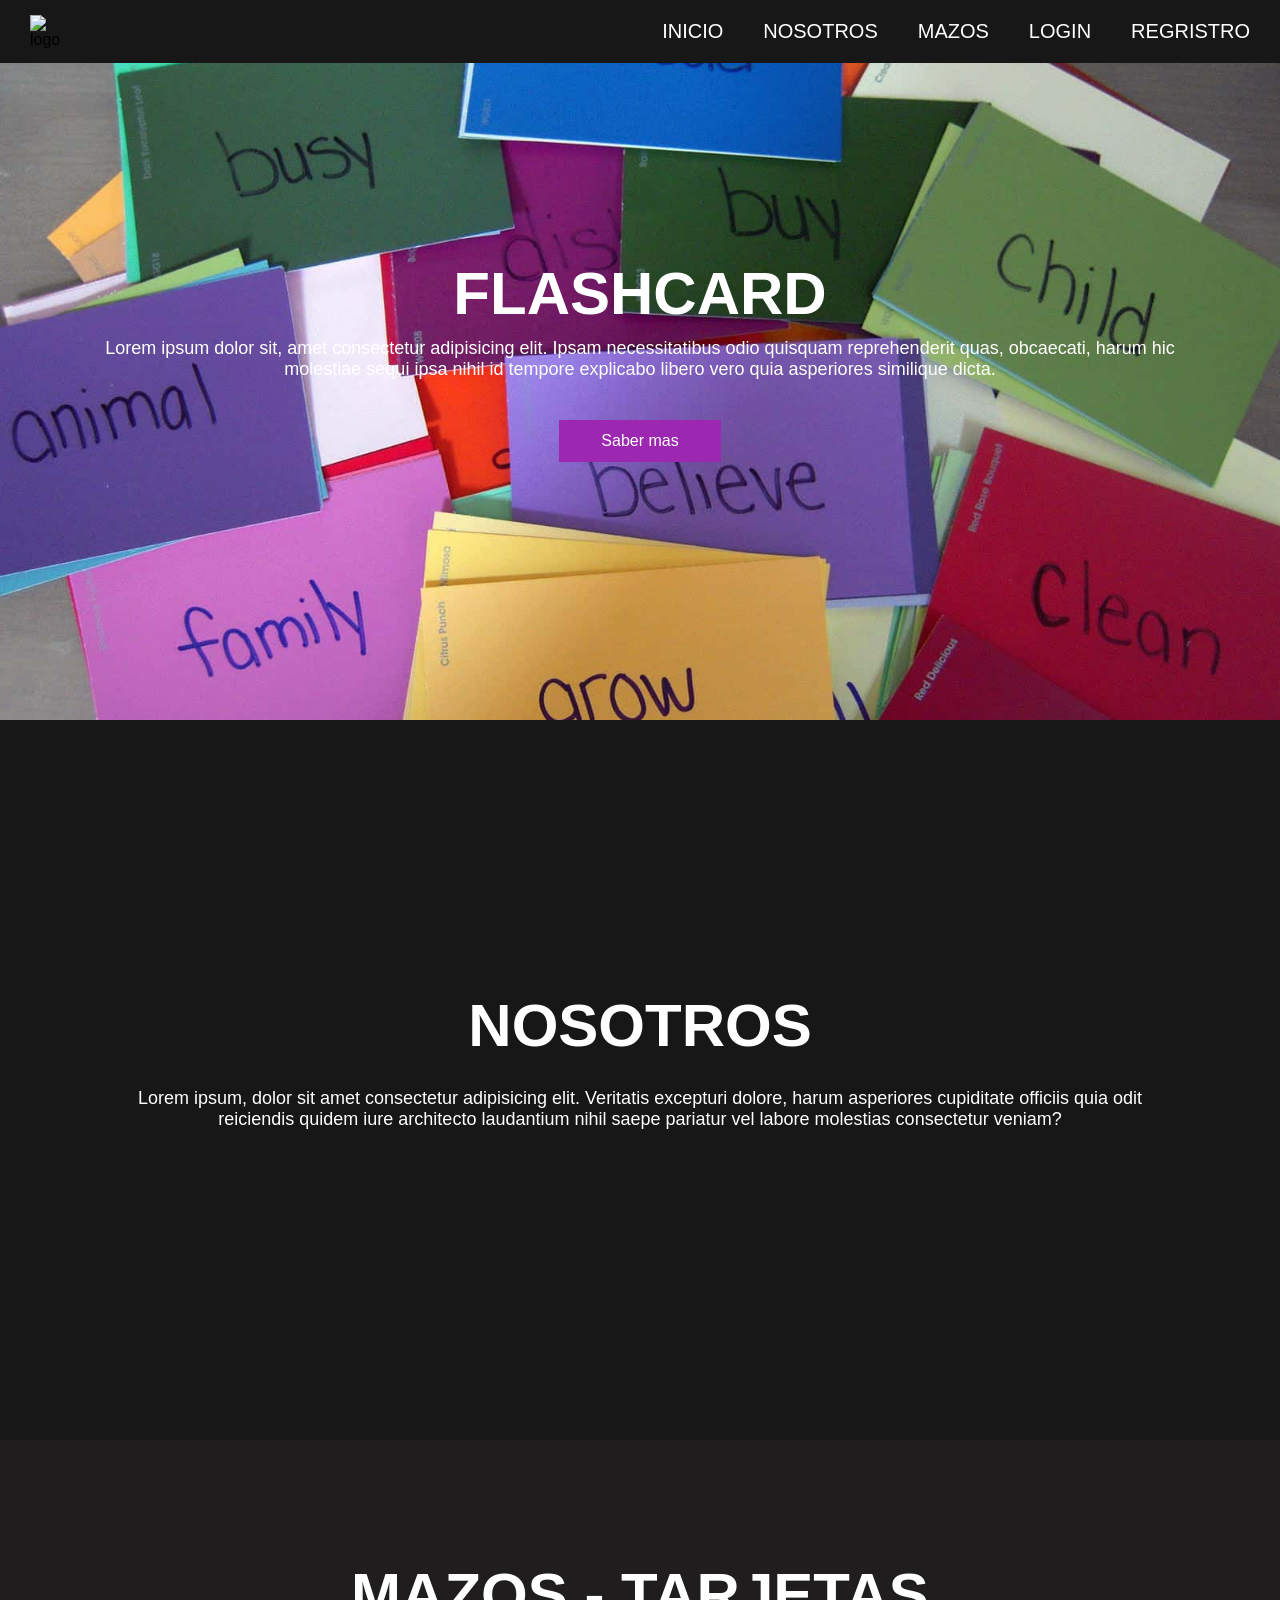
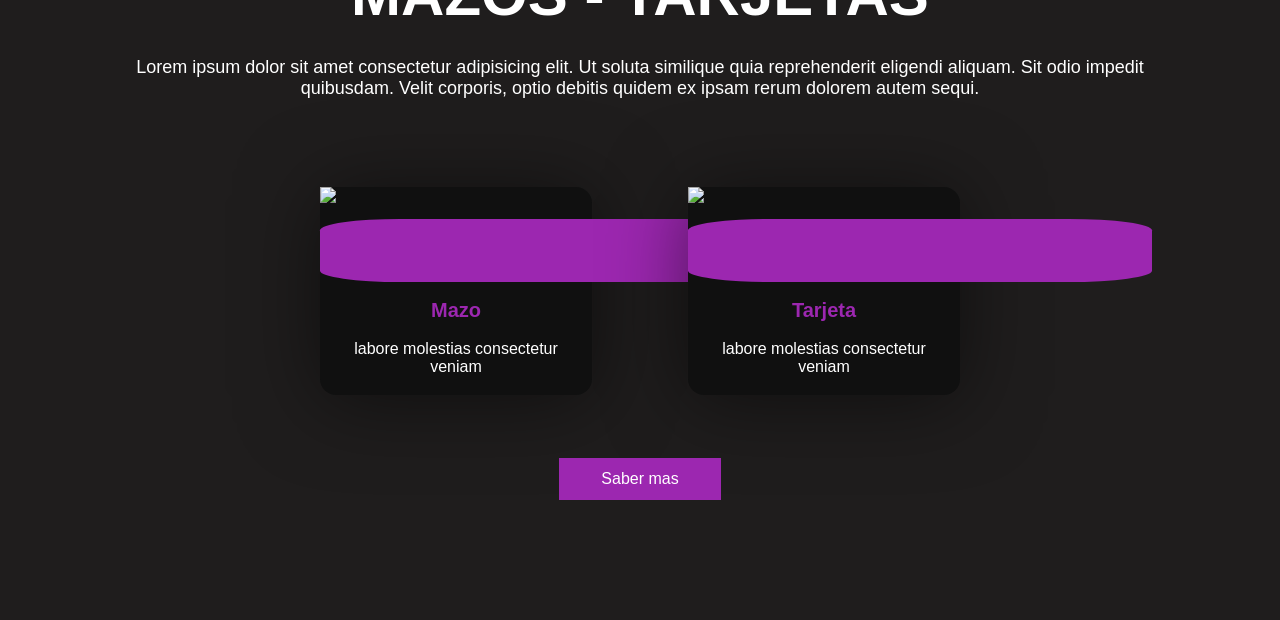
<file: src/main/resources/templates/index.html>
<!DOCTYPE html>
<html lang="en" xmlns="http://www.w3.org/1999/xhtml"
xmlns:th="https://www.thymeleaf.org"
xmlns:sec="https://www.thymeleaf.org/thymeleaf-extras-springsecurity3">
<head>
    <meta charset="UTF-8">
    <meta http-equiv="X-UA-Compatible" content="IE=edge">
    <meta name="viewport" content="width=device-width, initial-scale=1.0">
    <link rel="stylesheet" href="https://cdnjs.cloudflare.com/ajax/libs/font-awesome/5.15.1/css/all.min.css">
    <link rel="stylesheet" href="/src/main/resources/static/css/styleIndex.css" th:href="@{/css/styleIndex.css}">
    <title>Pagina de Inicio</title>
</head>
<body>
    

    <div class="encabezado">

        <div class="logo">
             <img th:src="@{/images/logo.png}" alt="logo">
        </div>

        <nav class="linksnav">
            <a href="#inicio">Inicio</a>
            <a href="#nosotros">Nosotros</a>
            <a href="#mazos">Mazos</a>
            <a th:href="@{/login}">Login</a> 
            <a th:href="@{/registro}">Regristro</a>

    </div>
<a name="inicio" id="inicio"></a>

<header class="content portada">
    
    <h2 class="title">Flashcard</h2>
     
    <p>
        Lorem ipsum dolor sit, amet consectetur adipisicing elit.
         Ipsam necessitatibus odio quisquam reprehenderit quas, 
         obcaecati, harum hic molestiae sequi ipsa nihil id tempore explicabo 
        libero vero quia asperiores similique dicta.
    </p>

    <div class="btn-home">
        <a th:href="@{/login}" class="btn">Saber mas</a>
        
    </div>
</header>
<a href="nosotros" id="nosotros"></a>
<section class="content nosotros">
   
    <h2 class="title">Nosotros</h2>
   <br>
    <p>Lorem ipsum, dolor sit amet consectetur adipisicing 
        elit. Veritatis excepturi dolore, harum asperiores 
        cupiditate officiis quia odit reiciendis quidem iure 
        architecto laudantium 
        nihil saepe pariatur vel labore molestias consectetur veniam?</p>
    </div>

</section>
<a href="mazos"id="mazos"></a>
<section class="content mazos">

    <h2 class="title">Mazos - Tarjetas</h2>
    <br>
    <p>Lorem ipsum dolor sit amet consectetur 
        adipisicing elit. Ut soluta similique 
        quia reprehenderit eligendi aliquam. Sit 
        odio impedit quibusdam. Velit corporis, 
        optio debitis quidem ex ipsam rerum dolorem autem sequi.
    </p>

    <div class="box-container">

        <div class="box">
            <i class="img mazo"><img th:src="@{/images/imgmazo.png}" alt="imagen_de_mazo"></i>
            <h3>Mazo</h3>
            <br>
            <p>labore molestias consectetur veniam</p>
        </div>
        
        <div class="box">  
            <i class="img tarjeta"><img th:src="@{/images/imgtarjeta.png}" alt="imagen_de_tarjeta"></i>
            <h3>Tarjeta</h3>
            <br>
            <p>labore molestias consectetur veniam</p>
        </div>
</div>

    <a th:href="@{/login}" class="btn">Saber mas</a>

</section>




</body>
</html>
</file>
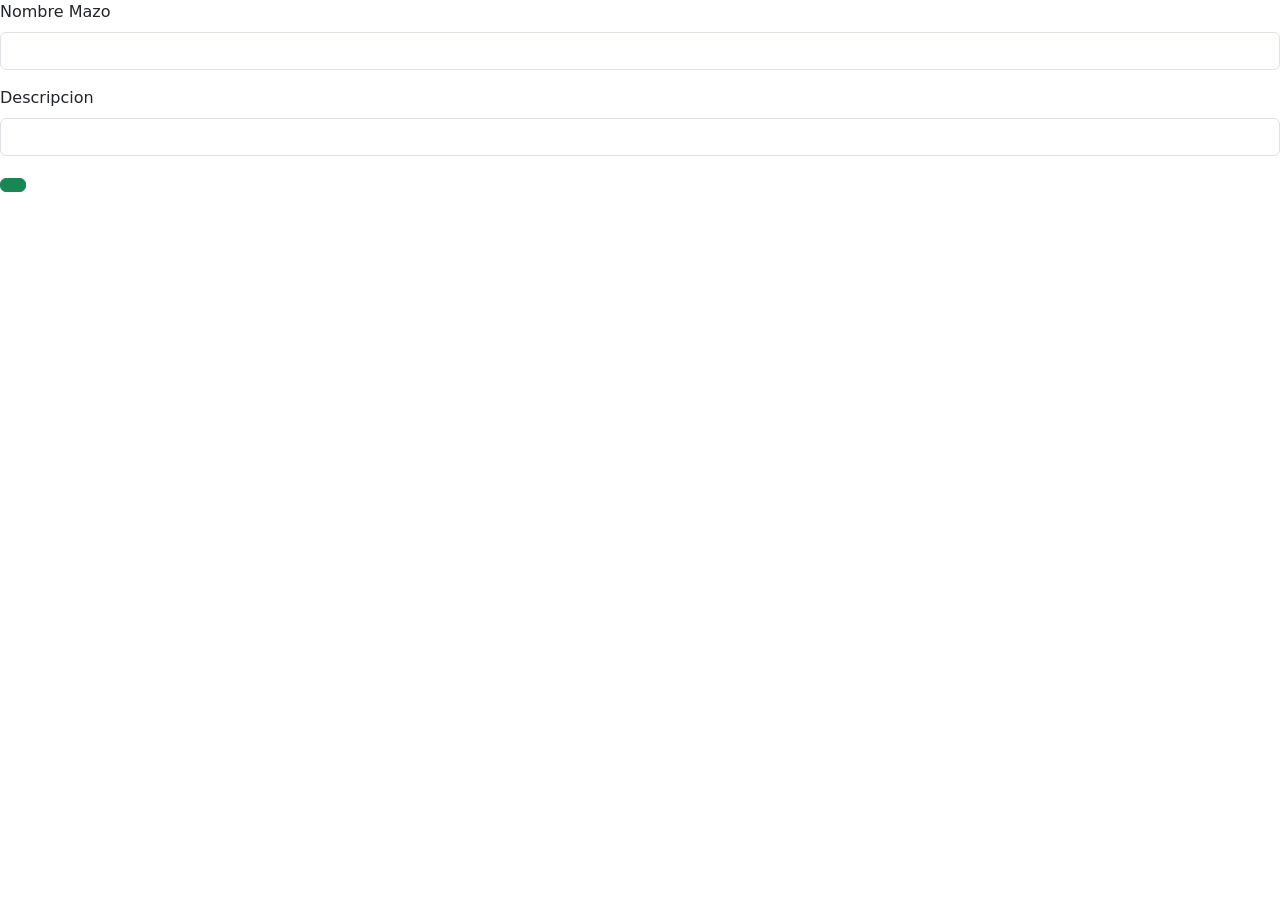
<file: src/main/resources/templates/crear.html>
<!DOCTYPE html>
<html xmlns:th = "http://www.thymeleaf.org">
<head>
    <link href="https://cdn.jsdelivr.net/npm/bootstrap@5.2.2/dist/css/bootstrap.min.css" rel="stylesheet" integrity="sha384-Zenh87qX5JnK2Jl0vWa8Ck2rdkQ2Bzep5IDxbcnCeuOxjzrPF/et3URy9Bv1WTRi" crossorigin="anonymous">
    <meta charset="UTF-8">
    <title>Crear mazo</title>
</head>
<body>
    <form th:action="@{/guardar}" th:object="${mazo}" method="post">
      <div class="mb-3">
        <label for="formGroupExampleInput" class="form-label">Nombre Mazo</label>
        <input type="text" class="form-control" id="formGroupExampleInput" th:field="*{nombre}">
      </div>
      <div class="mb-3">
        <label for="formGroupExampleInput2" class="form-label">Descripcion</label>
        <input type="text" class="form-control" id="formGroupExampleInput2" th:field="*{descripcion}">
      </div>
        <button type="submit" value="Guardar" class="btn btn-success"></button>
      </form>
</body>
<script src="https://cdn.jsdelivr.net/npm/bootstrap@5.2.2/dist/js/bootstrap.bundle.min.js" integrity="sha384-OERcA2EqjJCMA+/3y+gxIOqMEjwtxJY7qPCqsdltbNJuaOe923+mo//f6V8Qbsw3" crossorigin="anonymous"></script>
</html>
</file>
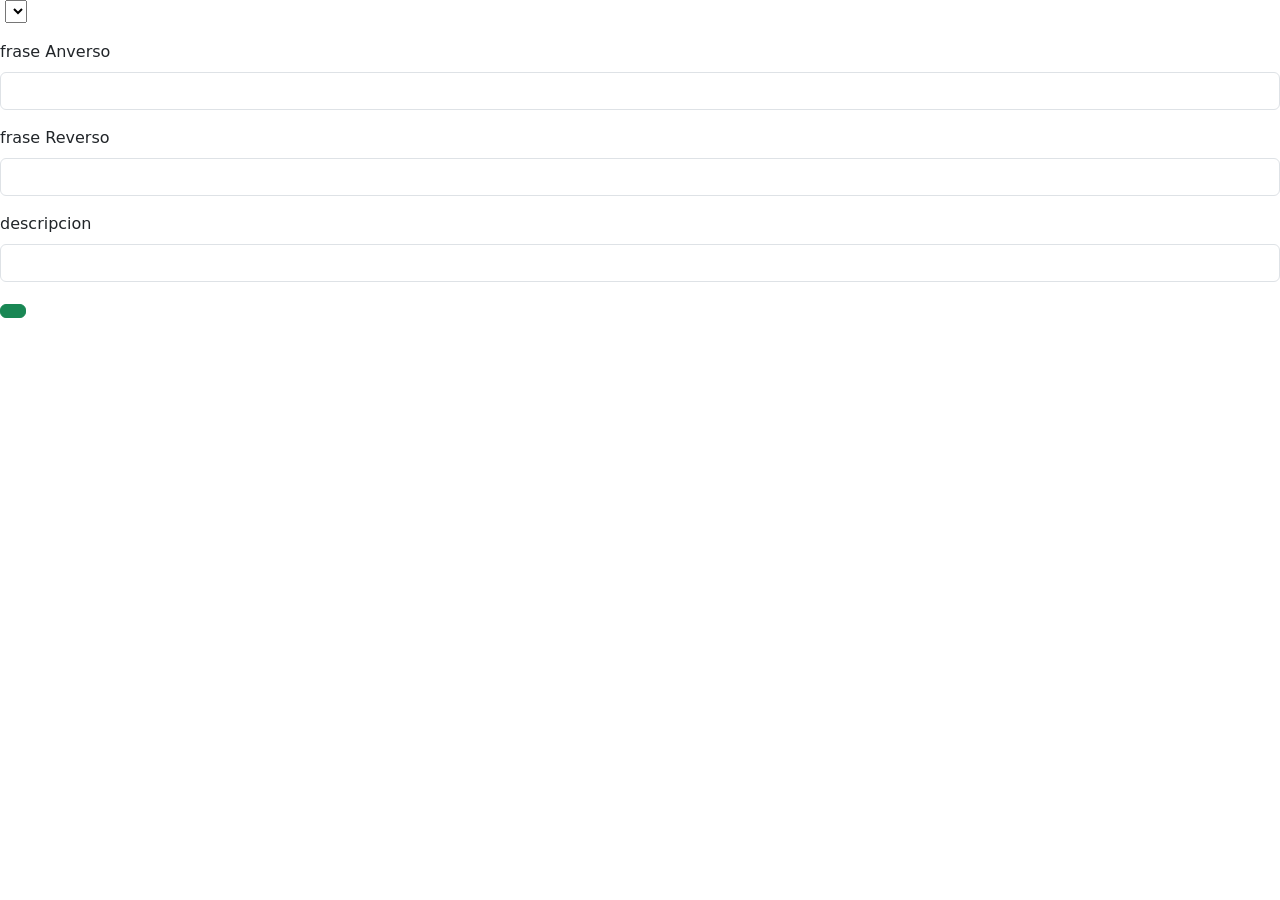
<file: src/main/resources/templates/crearTarjeta.html>
<!DOCTYPE html>
<html xmlns:th="http://www.thymeleaf.org">

<head>
    <link href="https://cdn.jsdelivr.net/npm/bootstrap@5.2.2/dist/css/bootstrap.min.css" rel="stylesheet"
        integrity="sha384-Zenh87qX5JnK2Jl0vWa8Ck2rdkQ2Bzep5IDxbcnCeuOxjzrPF/et3URy9Bv1WTRi" crossorigin="anonymous">
    <meta charset="UTF-8">
    <title>Crear mazo</title>
</head>

<body>

    <form th:action="@{/guardarTarjeta}" th:object="${tarjeta}" method="post">

        <div class="mb-3">
            <label for="formGroupExampleInput" class="form-label" th:text="${mazo}"></label>
            <select th:field="*{mazo}">
                <option th:value="${mazo.id}" th:text="${mazo.nombre}"></option>
            </select>
        </div>

        <div class="mb-3">
            <label for="formGroupExampleInput" class="form-label">frase Anverso</label>
            <input type="text" class="form-control" id="formGroupExampleInput" th:field="*{fraseAnverso}">
        </div>
        <div class="mb-3">
            <label for="formGroupExampleInput2" class="form-label">frase Reverso</label>
            <input type="text" class="form-control" id="formGroupExampleInput2" th:field="*{fraseReverso}">
        </div>
        <div class="mb-3">
            <label for="formGroupExampleInput2" class="form-label">descripcion</label>
            <input type="text" class="form-control" id="formGroupExampleInput2" th:field="*{descripcion}">
        </div>
        <button type="submit" value="Guardar" class="btn btn-success"></button>
    </form>

</body>
<script src="https://cdn.jsdelivr.net/npm/bootstrap@5.2.2/dist/js/bootstrap.bundle.min.js"
    integrity="sha384-OERcA2EqjJCMA+/3y+gxIOqMEjwtxJY7qPCqsdltbNJuaOe923+mo//f6V8Qbsw3"
    crossorigin="anonymous"></script>

</html>
</file>
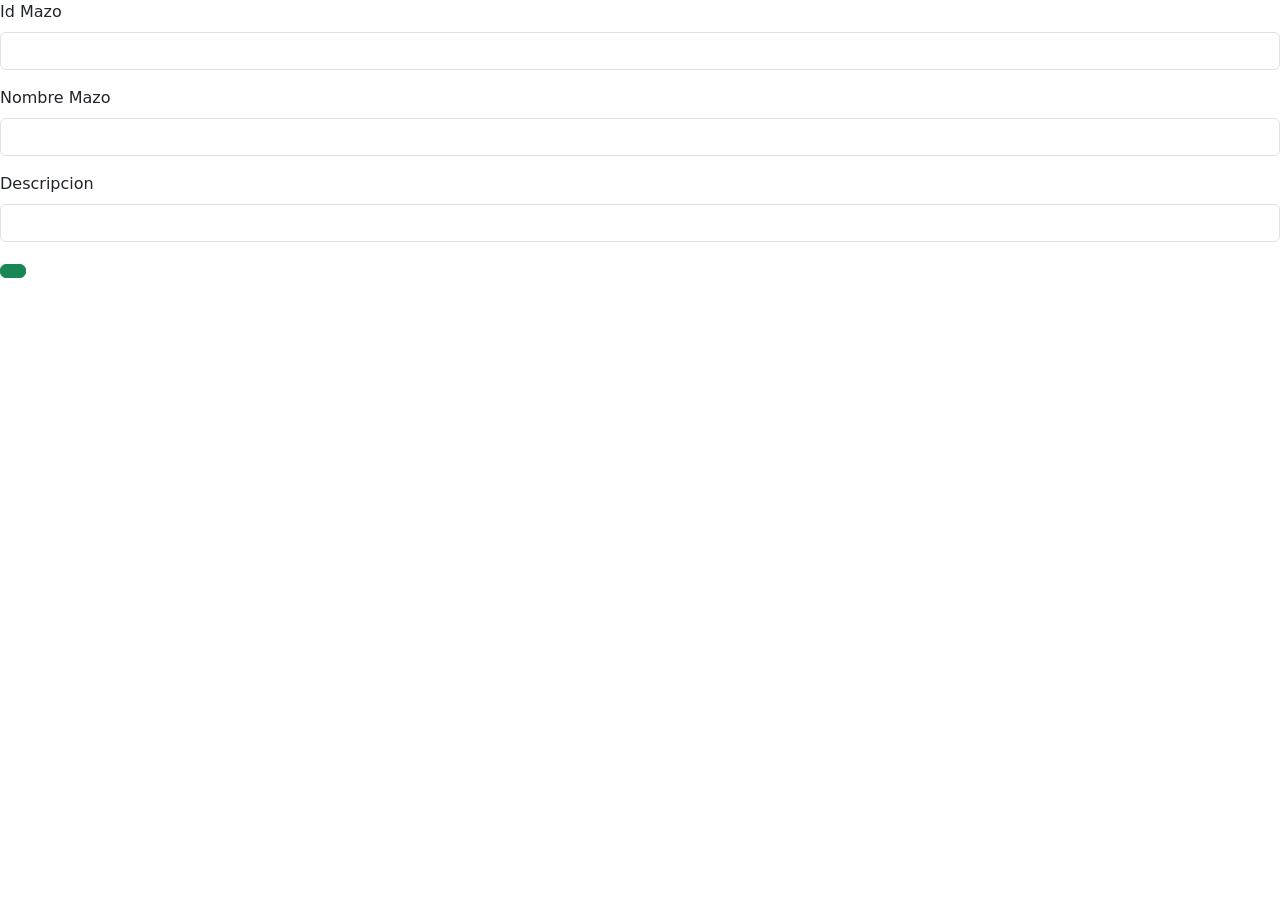
<file: src/main/resources/templates/editarMazo.html>
<!DOCTYPE html>
<html xmlns:th="http://www.thymeleaf.org">

<head>
    <link href="https://cdn.jsdelivr.net/npm/bootstrap@5.2.2/dist/css/bootstrap.min.css" rel="stylesheet"
        integrity="sha384-Zenh87qX5JnK2Jl0vWa8Ck2rdkQ2Bzep5IDxbcnCeuOxjzrPF/et3URy9Bv1WTRi" crossorigin="anonymous">
    <meta charset="UTF-8">
    <title>Editar mazo</title>
</head>

<body>
    <form th:action="@{/guardar}" th:object="${mazo}" method="post">
        <div class="mb-3">
            <label for="formGroupExampleInput" class="form-label">Id Mazo</label>
            <input type="text" class="form-control" id="formGroupExampleInput" th:field="*{id}" readonly = "readonly">
        </div>
        <div class="mb-3">
            <label for="formGroupExampleInput" class="form-label">Nombre Mazo</label>
            <input type="text" class="form-control" id="formGroupExampleInput" th:field="*{nombre}">
        </div>
        <div class="mb-3">
            <label for="formGroupExampleInput2" class="form-label">Descripcion</label>
            <input type="text" class="form-control" id="formGroupExampleInput2" th:field="*{descripcion}">
        </div>
        <button type="submit" value="Guardar" class="btn btn-success"></button>
    </form>
</body>
<script src="https://cdn.jsdelivr.net/npm/bootstrap@5.2.2/dist/js/bootstrap.bundle.min.js"
    integrity="sha384-OERcA2EqjJCMA+/3y+gxIOqMEjwtxJY7qPCqsdltbNJuaOe923+mo//f6V8Qbsw3"
    crossorigin="anonymous"></script>

</html>
</file>
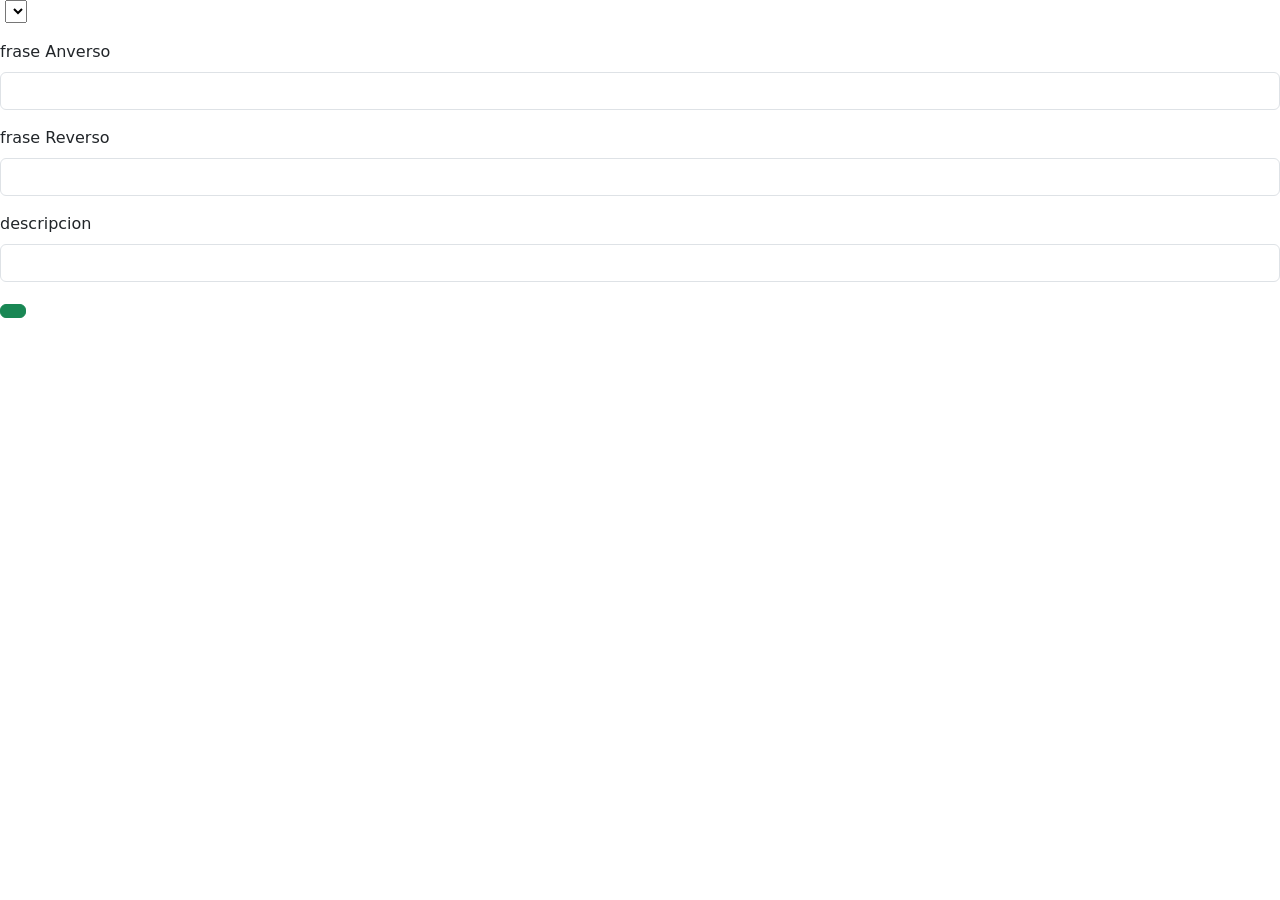
<file: src/main/resources/templates/editarTarjeta.html>
<!DOCTYPE html>
<html xmlns:th = "http://www.thymeleaf.org">
<head>
    <link href="https://cdn.jsdelivr.net/npm/bootstrap@5.2.2/dist/css/bootstrap.min.css" rel="stylesheet" integrity="sha384-Zenh87qX5JnK2Jl0vWa8Ck2rdkQ2Bzep5IDxbcnCeuOxjzrPF/et3URy9Bv1WTRi" crossorigin="anonymous">
    <meta charset="UTF-8">
    <title>Editar tarjeta</title>
</head>
<body>

    <form th:action="@{/guardarTarjeta}" th:object="${tarjeta}" method="post">

        <div class="mb-3">
            <label for="formGroupExampleInput" class="form-label" th:text="${mazo}"></label>
            <select th:field="*{mazo}">
                <option th:value="${mazo.id}" th:text="${mazo.nombre}"></option>
            </select>
        </div>

        <div class="mb-3">
            <label for="formGroupExampleInput" class="form-label">frase Anverso</label>
            <input type="text" class="form-control" id="formGroupExampleInput" th:text="${fraseAnverso}" th:field="*{fraseAnverso}">
        </div>
        <div class="mb-3">
            <label for="formGroupExampleInput2" class="form-label">frase Reverso</label>
            <input type="text" class="form-control" id="formGroupExampleInput2" th:text="${fraseReverso}" th:field="*{fraseReverso}">
        </div>
        <div class="mb-3">
            <label for="formGroupExampleInput2" class="form-label">descripcion</label>
            <input type="text" class="form-control" id="formGroupExampleInput2" th:text="${descripcion}" th:field="*{descripcion}">
        </div>
        <button type="submit" value="Guardar" class="btn btn-success"></button>
    </form>
    
</body>
<script src="https://cdn.jsdelivr.net/npm/bootstrap@5.2.2/dist/js/bootstrap.bundle.min.js" integrity="sha384-OERcA2EqjJCMA+/3y+gxIOqMEjwtxJY7qPCqsdltbNJuaOe923+mo//f6V8Qbsw3" crossorigin="anonymous"></script>
</html>
</file>
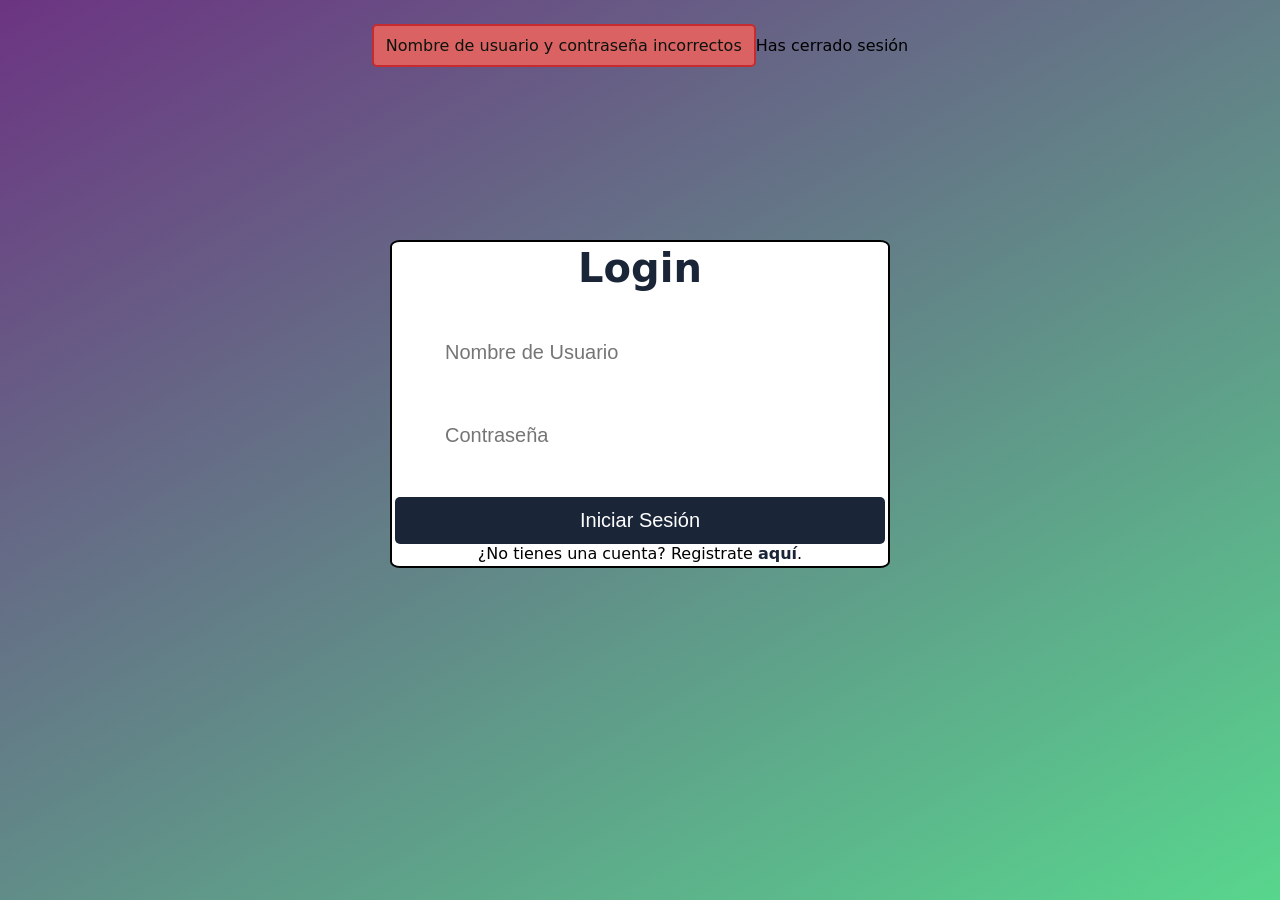
<file: src/main/resources/templates/login.html>
<!DOCTYPE html>
<html
  xmlns="http://www.w3.org/1999/xhtml"
  xmlns:th="https://www.thymeleaf.org"
  xmlns:sec="https://www.thymeleaf.org/thymeleaf-extras-springsecurity3"
>
  <head>
    <title>Iniciar Sesión</title>
    <link
      rel="stylesheet"
      href="https://cdn-uicons.flaticon.com/uicons-regular-rounded/css/uicons-regular-rounded.css"
    />
    <link
      rel="stylesheet"
      href="/src/main/resources/static/css/styleLogin.css"
      th:href="@{/css/styleLogin.css}"
    />
  </head>
  <body>
    <div class="Alerta">
    <div class="error" th:if="${param.error}">
      Nombre de usuario y contraseña incorrectos
    </div>
    <div class="cerrar" th:if="${param.logout}">
      Has cerrado sesión
    </div>
  </div>
    <form th:action="@{/login}" method="post" class="formulario">

      <div><h1>Login</h1></div>

      <div class="contenedor">

        <div class="input contenedor">
          <i class="fi fi-rr-user icon"></i>
          <input type="text" name="username" placeholder="Nombre de Usuario" />
        </div>

        <div class="input contenedor">
          <i class="fi fi-rr-key icon"></i>
          <input type="password" name="password" placeholder="Contraseña">
        </div>
      </div>

      <input type="submit" value="Iniciar Sesión" class="button"/>

      <p>¿No tienes una cuenta? Registrate <a th:href="@{/registro}">aquí</a>.</p>
      

      
    </form>
  </body>
</html>
</file>
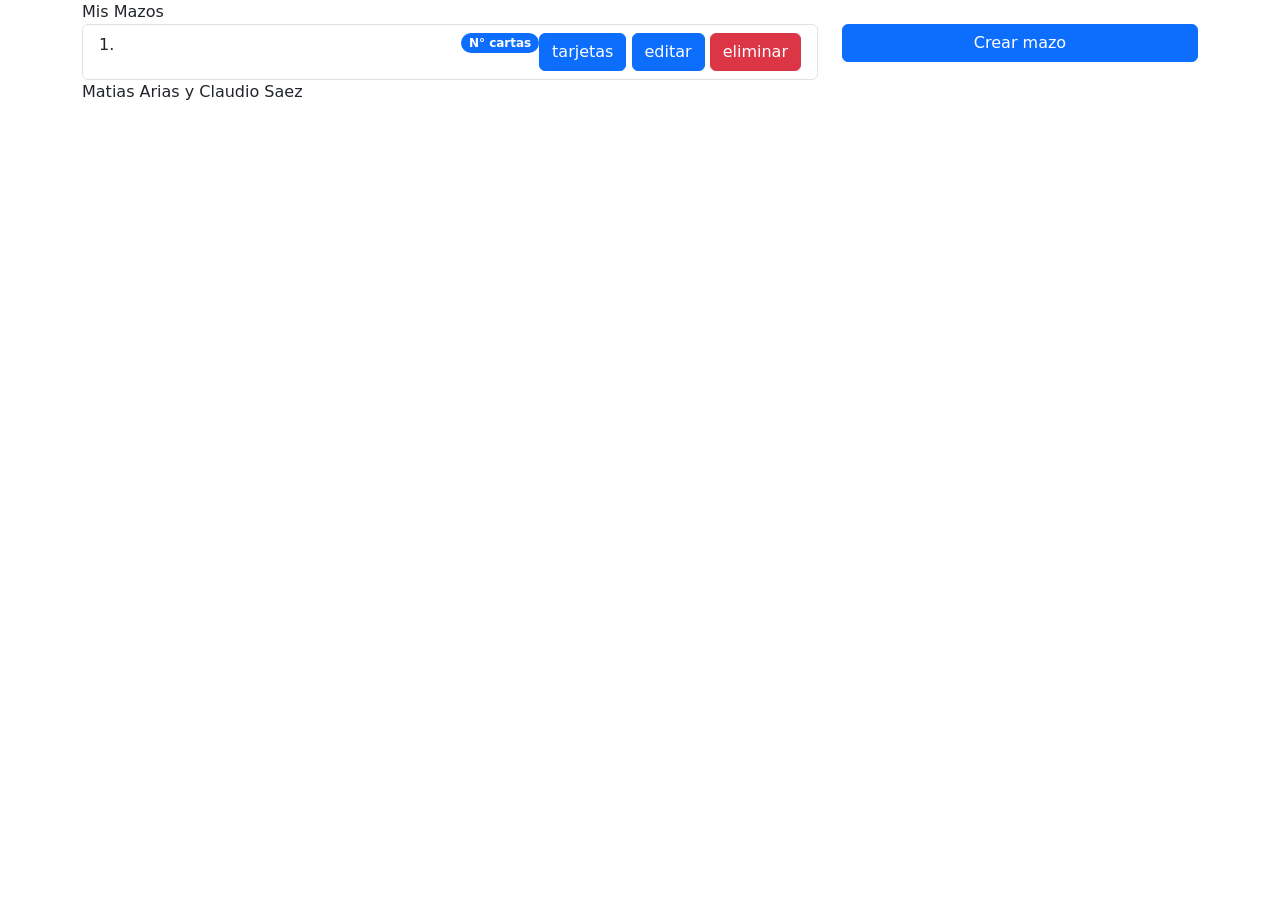
<file: src/main/resources/templates/mazo.html>
<!DOCTYPE html>
<html xmlns:th = "http://www.thymeleaf.org">

<head>
    <link href="https://cdn.jsdelivr.net/npm/bootstrap@5.2.2/dist/css/bootstrap.min.css" rel="stylesheet" integrity="sha384-Zenh87qX5JnK2Jl0vWa8Ck2rdkQ2Bzep5IDxbcnCeuOxjzrPF/et3URy9Bv1WTRi" crossorigin="anonymous">
    <meta charset="UTF-8">
    <title>Mis mazos</title>
</head>

<body>

    <div class="container">
        <div class="row">
          <div class="col-sm-12">
            Mis Mazos
          </div>
        </div>
    </div>

    <div class="container">
        <div class="row">
          <div class="col-sm-8">

            <ol class="list-group list-group-numbered" th:each="mazo:${mazos}">
              <li class="list-group-item d-flex justify-content-between align-items-start">
                <div class="ms-2 me-auto" th:text="${mazo.nombre}">
                  <div class="fw-bold" th:text="${mazo.descripcion}"></div>
                </div>
                <span class="badge bg-primary rounded-pill">N° cartas</span><br>
                <div>
                  <a th:href="@{/tarjetas/}+${mazo.id}" class="btn btn-primary">tarjetas</a>
                  <a th:href="@{/editar/}+${mazo.id}" class="btn btn-primary">editar</a>
                  <a th:href="@{/eliminar/}+${mazo.id}" class="btn btn-danger">eliminar</a>
                </div>
              </li>
            </ol>

          </div>

          <div class="col-sm-4">
            <div class="container">
                <div class="row">
                    <a th:href="@{/crear}" class="btn btn-primary">Crear mazo</a>
                </div>
            </div>
          </div>

        </div>
    </div>

    <div class="container">
        <div class="row">
          <div class="col-sm-12">
            Matias Arias y Claudio Saez
          </div>
        </div>
    </div>
    
</body>
<!-- JavaScript Bundle with Popper -->
<script src="https://cdn.jsdelivr.net/npm/bootstrap@5.2.2/dist/js/bootstrap.bundle.min.js" integrity="sha384-OERcA2EqjJCMA+/3y+gxIOqMEjwtxJY7qPCqsdltbNJuaOe923+mo//f6V8Qbsw3" crossorigin="anonymous"></script>
</html>
</file>
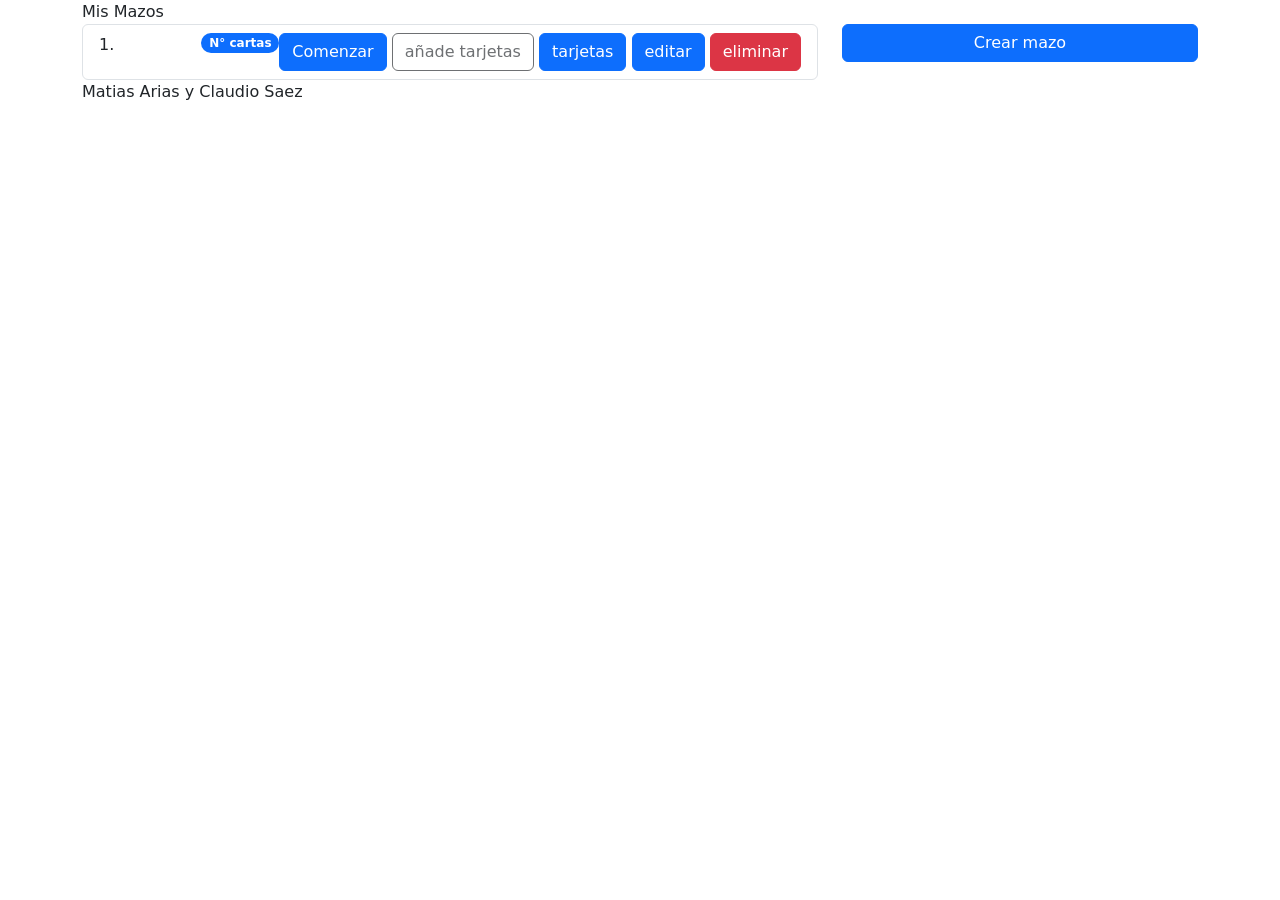
<file: src/main/resources/templates/mazos.html>
<!DOCTYPE html>
<html xmlns:th="http://www.thymeleaf.org">

<head>
  <link href="https://cdn.jsdelivr.net/npm/bootstrap@5.2.2/dist/css/bootstrap.min.css" rel="stylesheet"
    integrity="sha384-Zenh87qX5JnK2Jl0vWa8Ck2rdkQ2Bzep5IDxbcnCeuOxjzrPF/et3URy9Bv1WTRi" crossorigin="anonymous">
  <meta charset="UTF-8">
  <title>Mis mazos</title>
</head>

<body>

  <div class="container">
    <div class="row">
      <div class="col-sm-12">
        Mis Mazos
      </div>
    </div>
  </div>

  <div class="container">

    <div class="row">
      <div class="col-sm-8">
        <ol class="list-group list-group-numbered" th:each="mazo:${mazos}">
          <li class="list-group-item d-flex justify-content-between align-items-start">
            <div class="ms-2 me-auto">
              <div class="fw-bold" th:text="${mazo.nombre}"></div>
            </div>
            <span class="badge bg-primary rounded-pill">N° cartas</span><br>

            <div>
              <a th:if="${!mazo.estaVacio()}" th:href="@{/verTarjetas(index=${0},mazoid=${mazo.id})}" class="btn btn-primary">Comenzar</a>
              <a th:if="${mazo.estaVacio()}" th:href="@{/verTarjetas(index=${0},mazoid=${mazo.id})}" class="btn disabled">añade tarjetas</a>
              <a th:href="@{/tarjetas/}+${mazo.id}" class="btn btn-primary">tarjetas</a>
              <a th:href="@{/editar/}+${mazo.id}" class="btn btn-primary">editar</a>
              <a th:href="@{/eliminar/}+${mazo.id}" class="btn btn-danger">eliminar</a>
            </div>
          </li>
        </ol>

      </div>
      <div class="col-sm-4">
        <div class="container">
          <div class="row">
            <a th:href="@{/crear}" class="btn btn-primary">Crear mazo</a>
          </div>
        </div>
      </div>
    </div>

  </div>
  </div>

  <div class="container">
    <div class="row">
      <div class="col-sm-12">
        Matias Arias y Claudio Saez
      </div>
    </div>
  </div>

</body>
<!-- JavaScript Bundle with Popper -->
<script src="https://cdn.jsdelivr.net/npm/bootstrap@5.2.2/dist/js/bootstrap.bundle.min.js"
  integrity="sha384-OERcA2EqjJCMA+/3y+gxIOqMEjwtxJY7qPCqsdltbNJuaOe923+mo//f6V8Qbsw3" crossorigin="anonymous"></script>

</html>
</file>
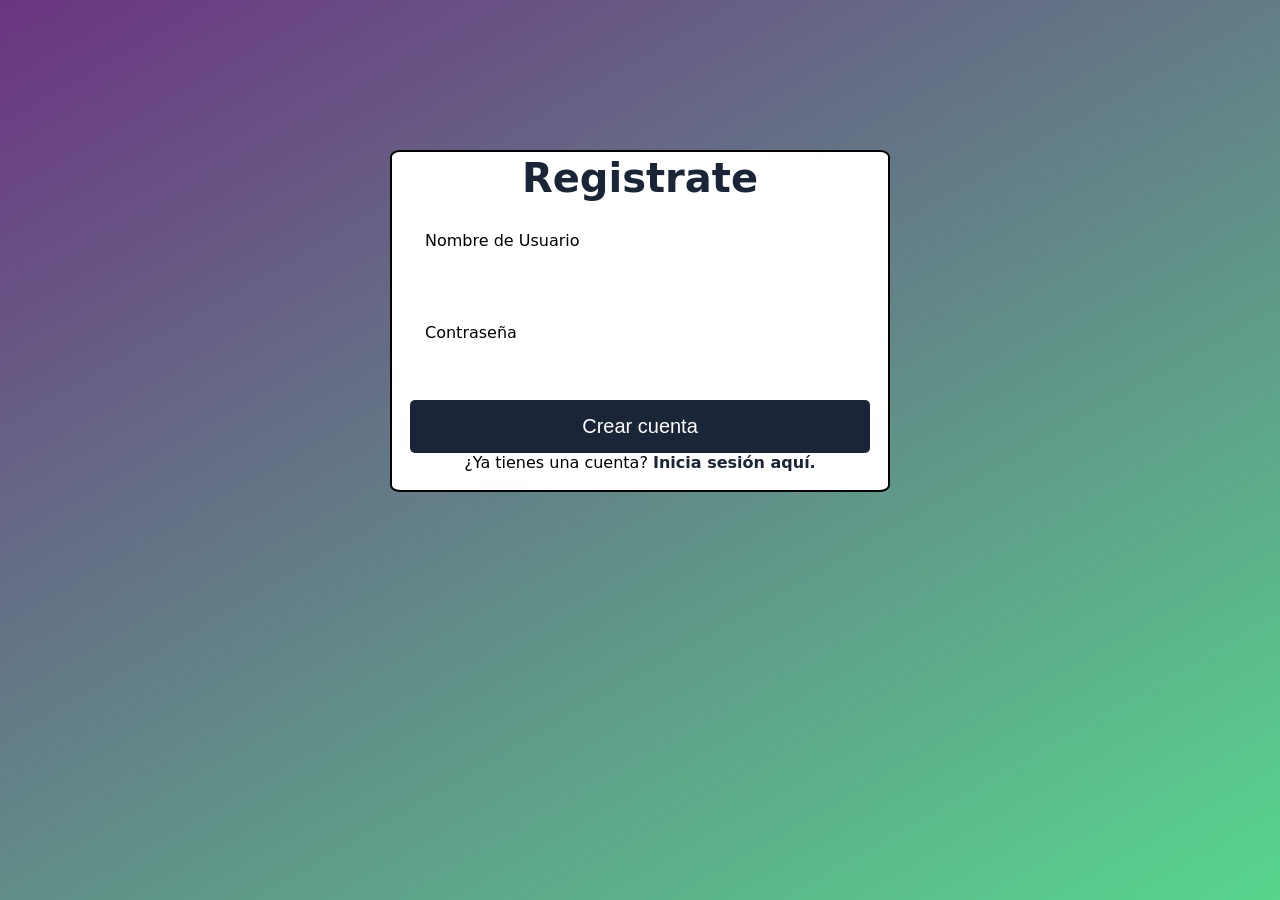
<file: src/main/resources/templates/registro.html>
<!DOCTYPE html>
<html xmlns:th="http://thymeleaf.org" lang="es">
<head>
    <meta charset="UTF-8">
    <title>Registro</title>
    <link
      rel="stylesheet"
      href="https://cdn-uicons.flaticon.com/uicons-regular-rounded/css/uicons-regular-rounded.css"
    />
    <link rel="stylesheet" href="/src/main/resources/static/css/styleRegistro.css" th:href="@{/css/styleRegistro.css}">
</head>
<body>
      <form th:action="@{/registro}" th:object="${usuario}" method="post" class="formulario">
           
        <div><h1>Registrate</h1></div>

         <div class="contenedor">

          <div class="input contenedor">
            <div>
              <i class="fi fi-rr-user icon"></i>
              <label for="nombreUsuario">Nombre de Usuario</label>
              <input th:field="*{nombre}" type="text" id="nombreUsuario"/>
            </div>
          </div>

          <div class="input contenedor">
            <div>
              <i class="fi fi-rr-key icon"></i>
              <label for="clave">Contraseña</label>
              <input th:field="*{clave}" type="password" id="clave" />
              
            </div>
          </div>

          <div>
            <input type="submit" value="Crear cuenta" class="button"/>
            <p>¿Ya tienes una cuenta? <a th:href="@{/login}">Inicia sesión aquí.</a></p>
          </div>

         </div>

        </form>

</body>
</html>
</file>
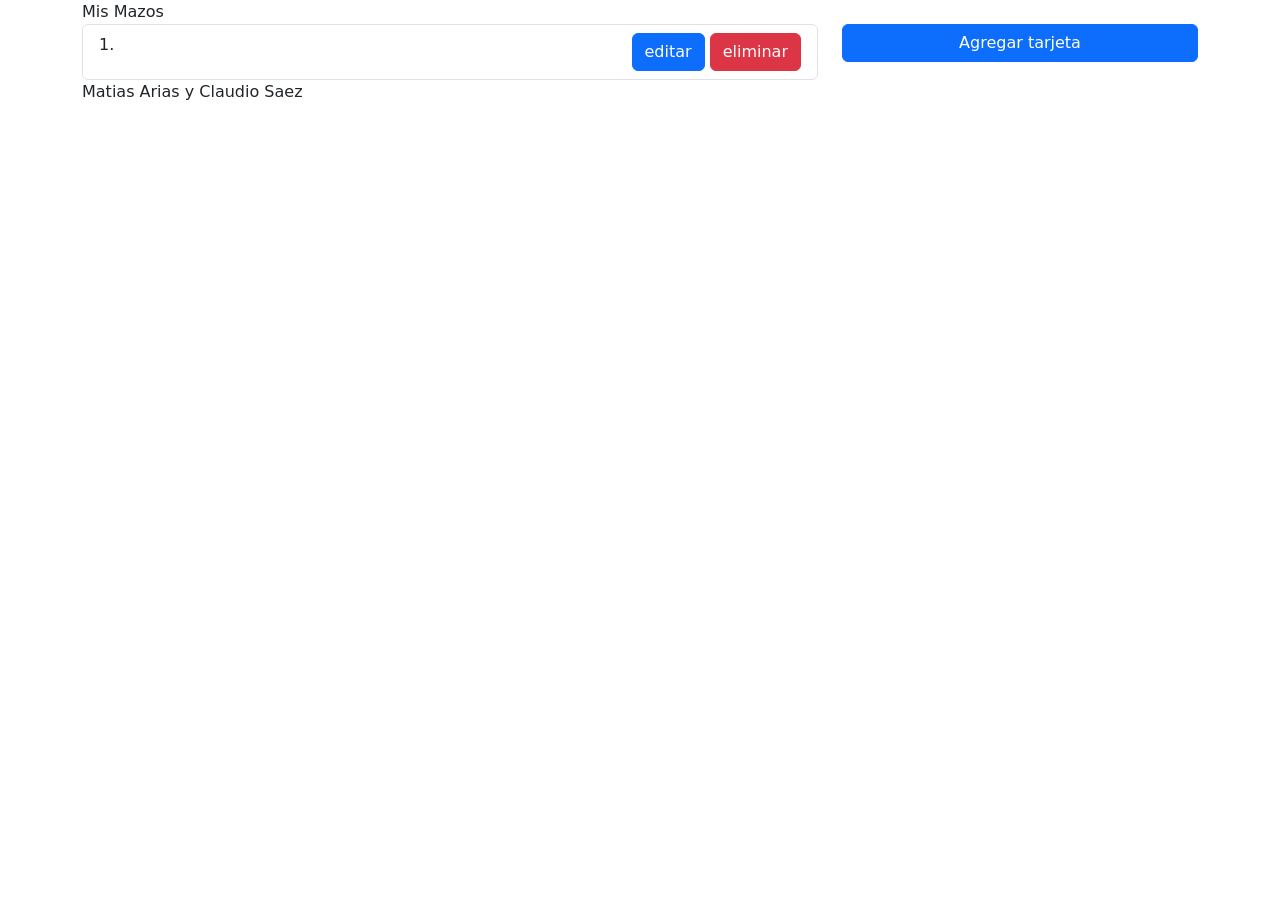
<file: src/main/resources/templates/tarjetas.html>
<!DOCTYPE html>
<html xmlns:th = "http://www.thymeleaf.org">

<head>
    <link href="https://cdn.jsdelivr.net/npm/bootstrap@5.2.2/dist/css/bootstrap.min.css" rel="stylesheet" integrity="sha384-Zenh87qX5JnK2Jl0vWa8Ck2rdkQ2Bzep5IDxbcnCeuOxjzrPF/et3URy9Bv1WTRi" crossorigin="anonymous">
    <meta charset="UTF-8">
    <title>Mis tarjetas</title>
</head>

<body>

    <div class="container">
        <div class="row">
          <div class="col-sm-12">
            Mis Mazos
          </div>
        </div>
    </div>

    <div class="container">

        <div class="row">
          <div class="col-sm-8">
            <ol class="list-group list-group-numbered" th:each="tarjeta:${tarjetas}">
              <li class="list-group-item d-flex justify-content-between align-items-start">
                <div class="ms-2 me-auto" th:text="${tarjeta.fraseReverso}">
                  <div class="fw-bold" th:text="${mazo.descripcion}"></div>
                </div>
                <div>
                  <a th:href="@{/editar(tarjeta=${tarjeta.id},mazo=${mazo.id})}" class="btn btn-primary">editar</a>
                  <a th:href="@{/eliminar/}+${mazo.id}" class="btn btn-danger">eliminar</a>
                </div>
              </li>
            </ol>
          </div>

          <div class="col-sm-4">
            <div class="container">
                <div class="row">
                    <a th:href="@{/crearTarjeta/}+${mazo.id}"  class="btn btn-primary">Agregar tarjeta</a>
                </div>
            </div>
          </div>

        </div>
    </div>

    <div class="container">
        <div class="row">
          <div class="col-sm-12">
            Matias Arias y Claudio Saez
          </div>
        </div>
    </div>
    
</body>
<!-- JavaScript Bundle with Popper -->
<script src="https://cdn.jsdelivr.net/npm/bootstrap@5.2.2/dist/js/bootstrap.bundle.min.js" integrity="sha384-OERcA2EqjJCMA+/3y+gxIOqMEjwtxJY7qPCqsdltbNJuaOe923+mo//f6V8Qbsw3" crossorigin="anonymous"></script>
</html>
</file>
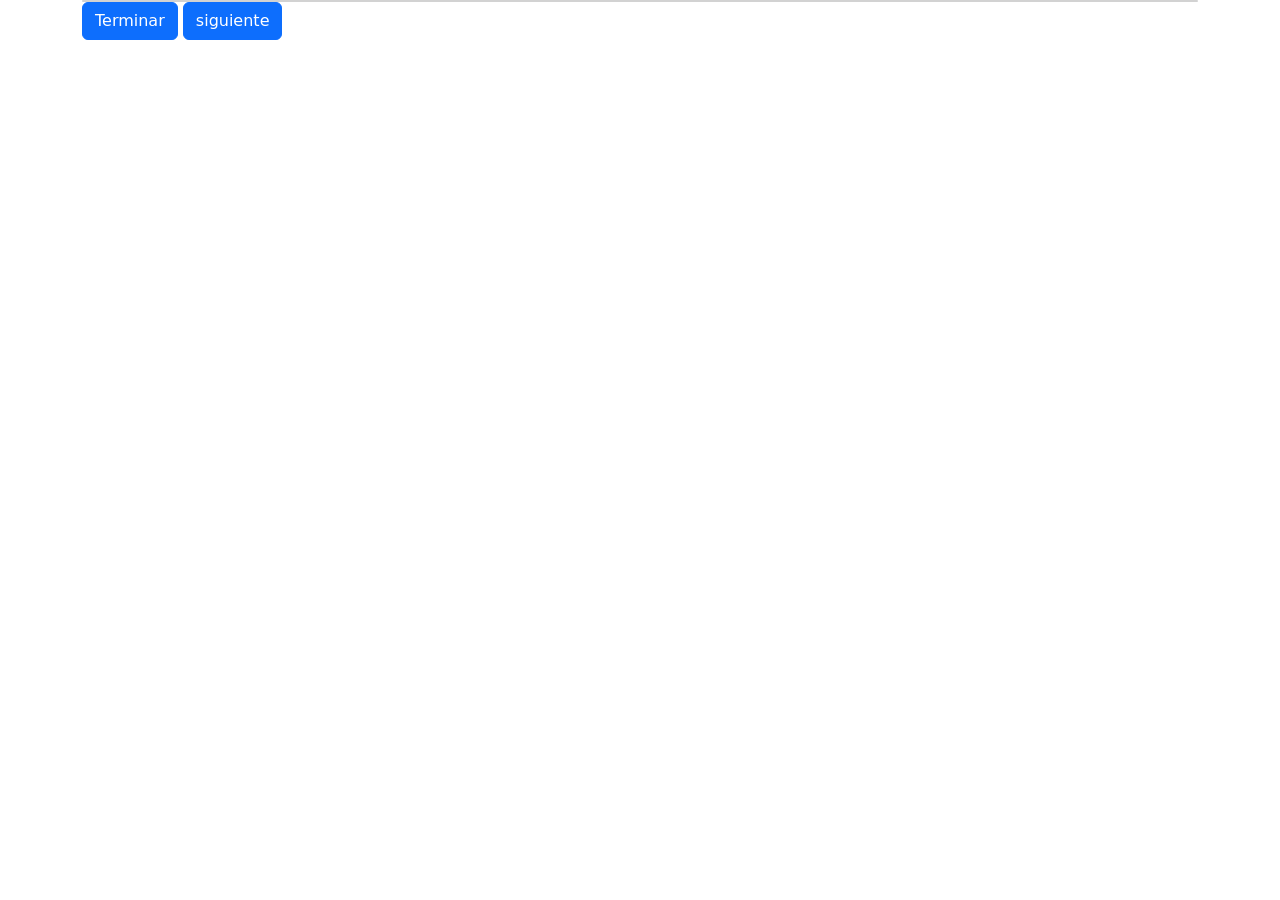
<file: src/main/resources/templates/verTarjetas.html>
<!DOCTYPE html>
<html xmlns:th="http://www.thymeleaf.org">

<head>
  <link href="https://cdn.jsdelivr.net/npm/bootstrap@5.2.2/dist/css/bootstrap.min.css" rel="stylesheet"
    integrity="sha384-Zenh87qX5JnK2Jl0vWa8Ck2rdkQ2Bzep5IDxbcnCeuOxjzrPF/et3URy9Bv1WTRi" crossorigin="anonymous">

  <link rel="stylesheet" th:href="@{/css/tarjeta.css}">
  <meta charset="UTF-8">
  <title>Tarjetas</title>
</head>

<body>

  <div class="container">

    <div class="row">
      <div class="col-sm-12">

        <div class="card">
          <div class="content">
            <div class="front" th:text="${tarjeta.fraseAnverso}">
            </div>
            <div class="back" th:text="${tarjeta.fraseReverso}">
            </div>
          </div>
          <div>
          </div>
        </div>
      </div>
    </div>

    <div class="row">
      <div class="col-sm-12">
        
        <a th:if="${mazo.getTarjetas().size()-1 == nTarjeta}" th:href="@{/mazos}" class="btn btn-primary">Terminar</a>
        <a th:if="${mazo.getTarjetas().size()-1 != nTarjeta}" th:href="@{/verTarjetas(index=${nTarjeta+1},mazoid=${mazo.id})}" class="btn btn-primary">siguiente</a>

        
      </div>
    </div>

  </div>
</body>
<script src="https://cdn.jsdelivr.net/npm/bootstrap@5.2.2/dist/js/bootstrap.bundle.min.js"
  integrity="sha384-OERcA2EqjJCMA+/3y+gxIOqMEjwtxJY7qPCqsdltbNJuaOe923+mo//f6V8Qbsw3" crossorigin="anonymous"></script>

</html>
</file>
